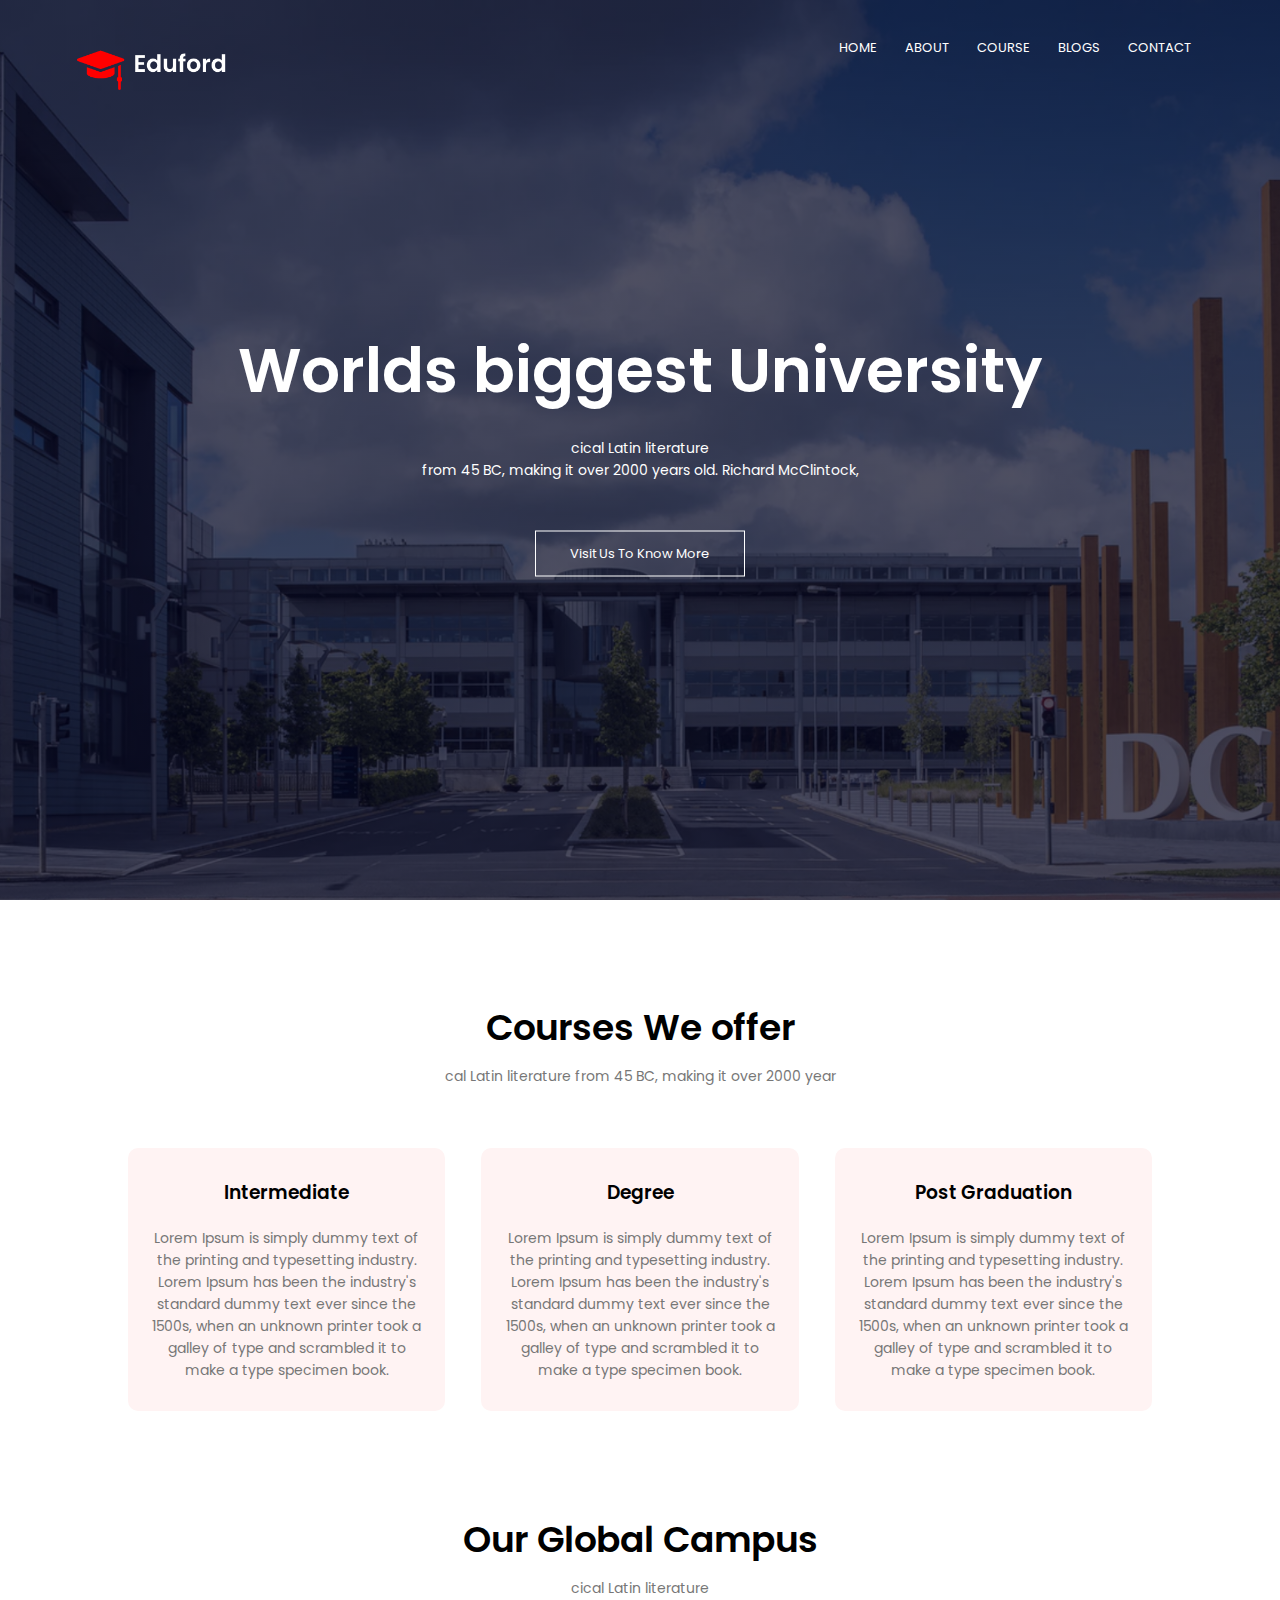
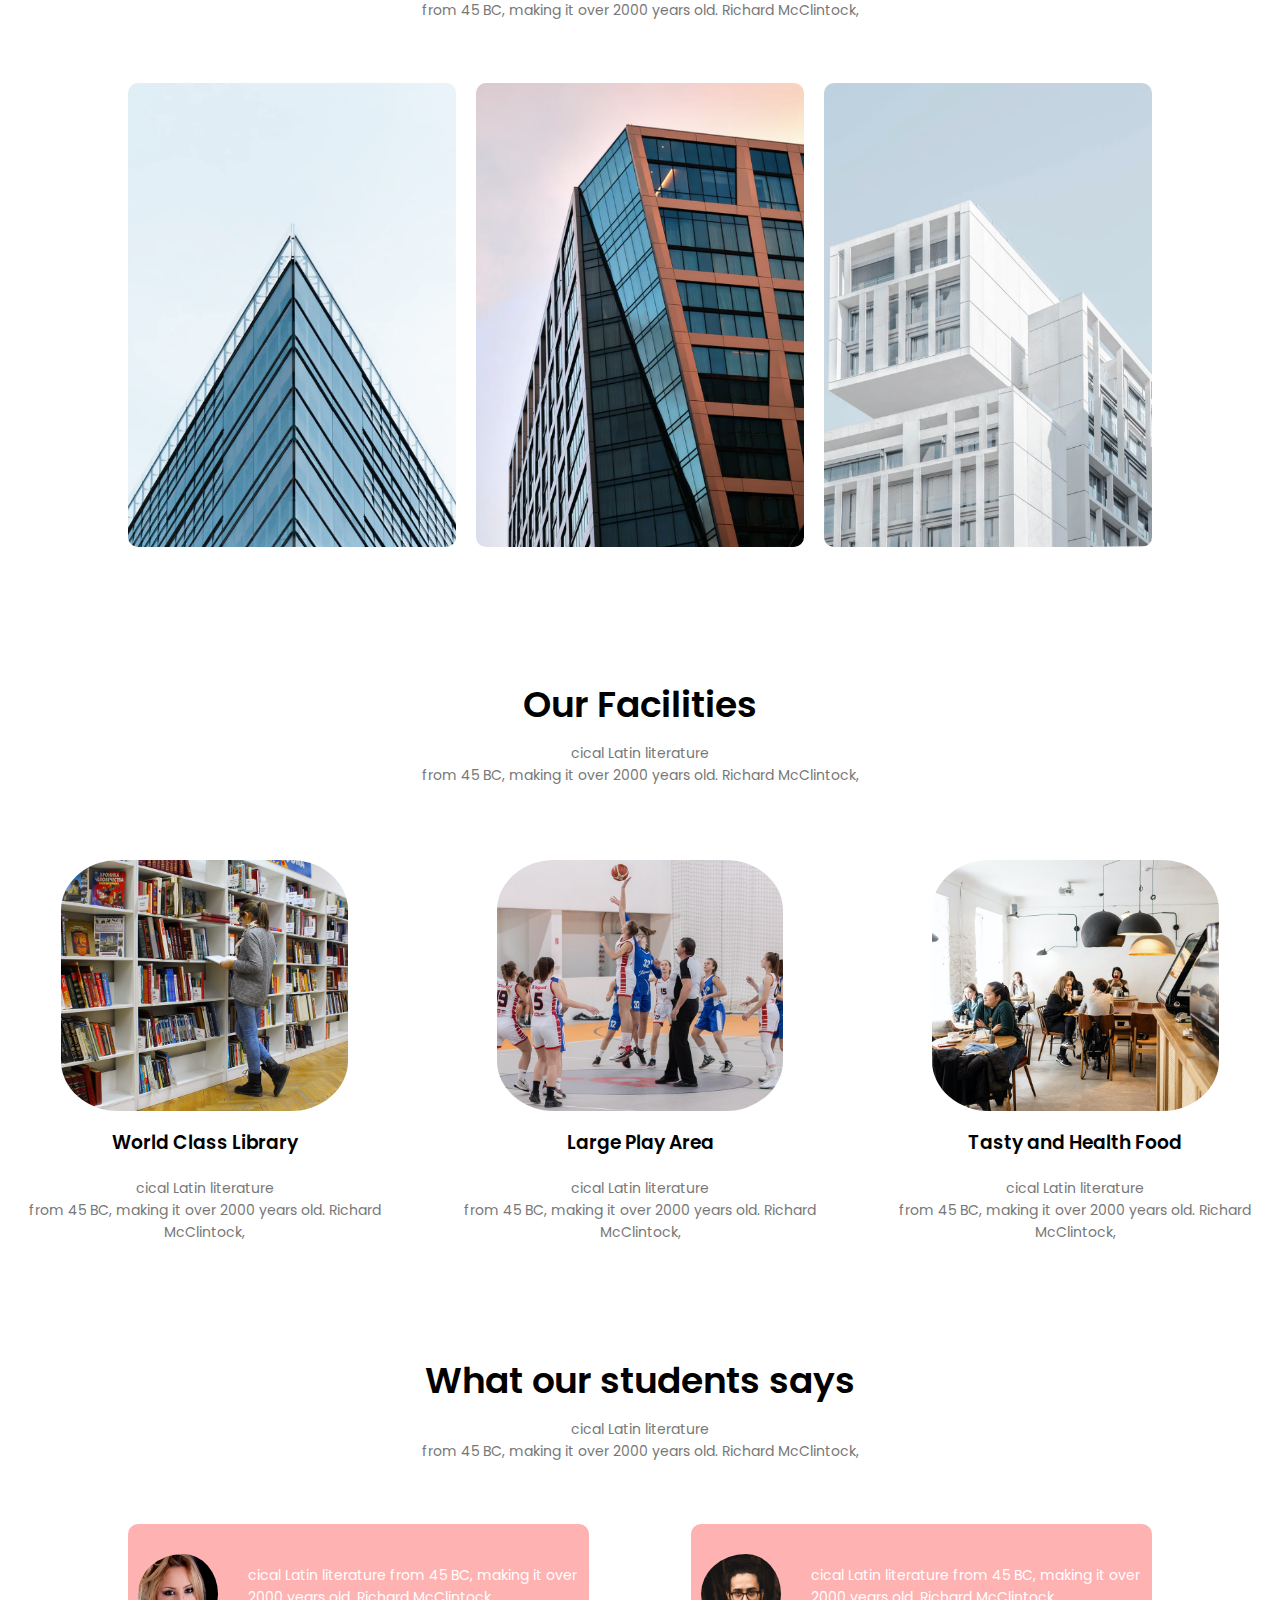
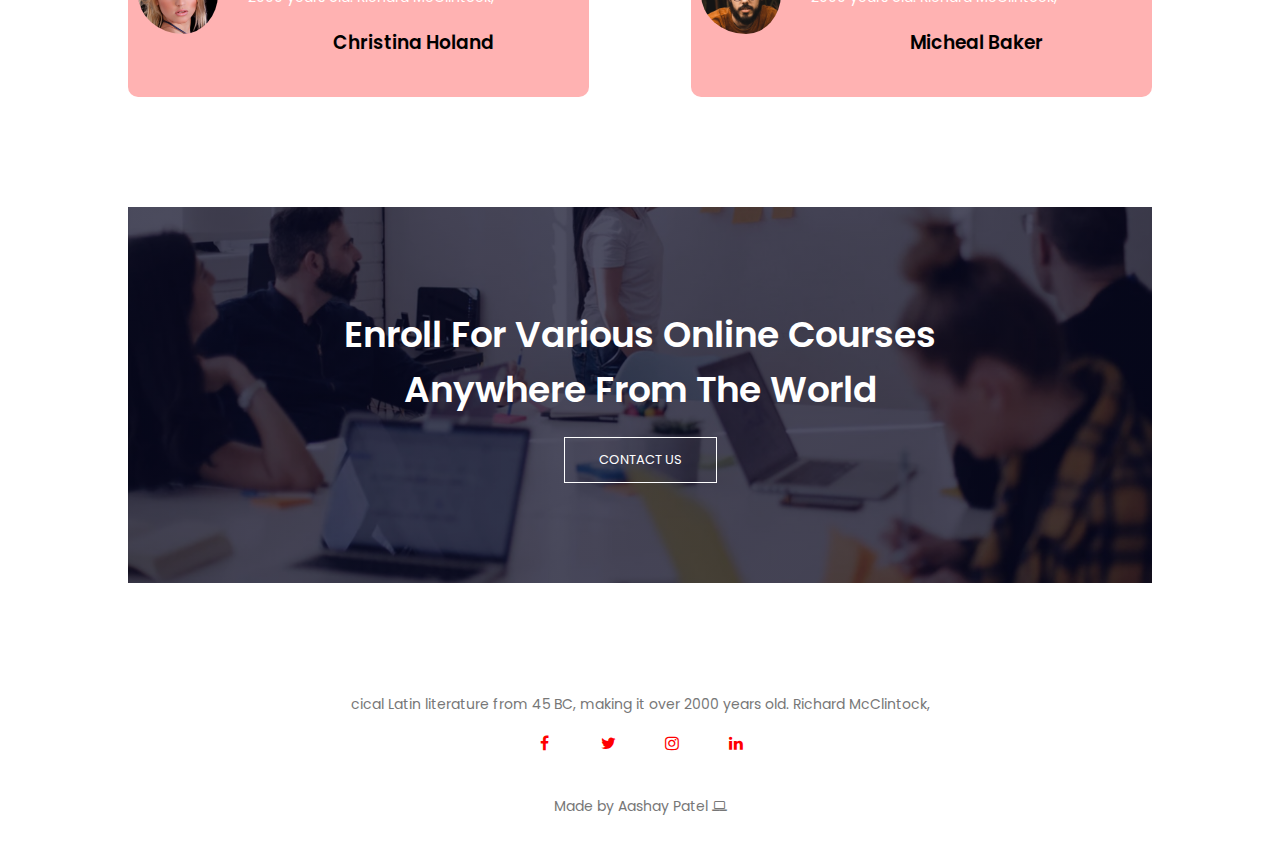
<file: index.html>
<!DOCTYPE html>
<html lang="en" dir="ltr">

<head>
  <meta charset="utf-8">
  <meta name="viewport" content="width=device-width, initial-scale=1">
  <title>University Web</title>
  <link rel="stylesheet" href="styles.css">
  <link rel="preconnect" href="https://fonts.gstatic.com">
  <link href="https://fonts.googleapis.com/css2?family=Open+Sans:wght@300&family=Poppins:ital,wght@0,200;0,400;0,600;0,700;1,300&display=swap" rel="stylesheet">
  <link href="https://maxcdn.bootstrapcdn.com/font-awesome/4.2.0/css/font-awesome.min.css" rel="stylesheet">
</head>

<body>
  <section class="header">
    <nav>
      <a href="index.html"><img src="images/logo.png" alt=""></a>
      <div class="nav-links" id="navLinks">
        <i class="fa fa-times" onclick="hidemenu()"></i>
        <ul>
          <li><a href="index.html">HOME</a></li>
          <li><a href="about.html">ABOUT</a></li>
          <li><a href="course.html">COURSE</a></li>
          <li><a href="blog.html">BLOGS</a></li>
          <li><a href="contact.html">CONTACT</a></li>
        </ul>
      </div>
      <i class="fa fa-bars" onclick="openMenu()"></i>
    </nav>
    <div class="text-box">
      <h1>Worlds biggest University</h1>
      <p>cical Latin literature <br>from 45 BC, making it over 2000 years old. Richard McClintock,</p>
      <a class="hero-btn" href="">Visit Us To Know More</a>
    </div>
  </section>
  <!---------------Course-------------------->
  <section class="course">
    <h1>Courses We offer</h1>
    <p>cal Latin literature from 45 BC, making it over 2000 year</p>
    <div class="row">
      <div class="course-col">
        <h3>Intermediate</h3>
        <p>Lorem Ipsum is simply dummy text of the printing and typesetting industry. Lorem Ipsum has been the industry's standard dummy text ever since the 1500s, when an unknown printer took a galley of type and scrambled it to make a type specimen
          book.</p>
      </div>
      <div class="course-col">
        <h3>Degree</h3>
        <p>Lorem Ipsum is simply dummy text of the printing and typesetting industry. Lorem Ipsum has been the industry's standard dummy text ever since the 1500s, when an unknown printer took a galley of type and scrambled it to make a type specimen
          book.</p>
      </div>
      <div class="course-col">
        <h3>Post Graduation</h3>
        <p>Lorem Ipsum is simply dummy text of the printing and typesetting industry. Lorem Ipsum has been the industry's standard dummy text ever since the 1500s, when an unknown printer took a galley of type and scrambled it to make a type specimen
          book.</p>
      </div>
    </div>
  </section>
  <!-- campus-->
  <section class="campus">
    <h1>Our Global Campus</h1>
    <p>cical Latin literature <br>from 45 BC, making it over 2000 years old. Richard McClintock,</p>
    <div class="row">
      <div class="campus-col">
        <img src="images/london.png" alt="">
        <div class="layer">
          <h3>LONDON</h3>
        </div>
      </div>
      <div class="campus-col">
        <img src="images/newyork.png" alt="">
        <div class="layer">
          <h3>NEW YORK</h3>
        </div>
      </div>
      <div class="campus-col">
        <img src="images/washington.png" alt="">
        <div class="layer">
          <h3>WASHINGTON</h3>
        </div>
      </div>
    </div>
  </section>

<!--------------Facilities---------------->
<section class="facilities">
  <h1>Our Facilities</h1>
  <p>cical Latin literature <br>from 45 BC, making it over 2000 years old. Richard McClintock,</p>
  <div class="row">
    <div class="facilities-col">
      <img src="images/library.png" alt="">
      <h3>World Class Library</h3>
      <p>cical Latin literature <br>from 45 BC, making it over 2000 years old. Richard McClintock,</p>
    </div>
    <div class="facilities-col">
      <img src="images/basketball.png" alt="">
      <h3>Large Play Area</h3>
      <p>cical Latin literature <br>from 45 BC, making it over 2000 years old. Richard McClintock,</p>
    </div>
    <div class="facilities-col">
      <img src="images/cafeteria.png" alt="">
      <h3>Tasty and Health Food</h3>
      <p>cical Latin literature <br>from 45 BC, making it over 2000 years old. Richard McClintock,</p>
    </div>
  </div>
</section>
<!-----------Testimonial------------------>
<section class="testimonial">
  <h1>What our students says</h1>
  <p>cical Latin literature <br>from 45 BC, making it over 2000 years old. Richard McClintock,</p>
  <div class="row">
    <div class="test-col">
      <img src="images/user1.jpg" alt="">
      <div class="test-text">
      <p>cical Latin literature from 45 BC, making it over 2000 years old. Richard McClintock,</p>
      </div>
      <h3>Christina Holand</h3>
    </div>
    <div class="test-col">
      <img src="images/user2.jpg" alt="">
      <div class="test-text">
      <p>cical Latin literature from 45 BC, making it over 2000 years old. Richard McClintock,</p>
      </div>
      <h3>Micheal Baker</h3>
    </div>
  </div>
</section>
<!-----------call to action--------------->
<section class="cta">
  <h1>Enroll For Various  Online Courses <br>Anywhere From The World</h1>
  <a class="hero-btn"href="#">CONTACT US</a>
</section>
<!----------footer----------------------->
<section class="footer">

  <p>cical Latin literature from 45 BC, making it over 2000 years old. Richard McClintock,</p>
  <div class="icons">
    <i class="fa fa-facebook"></i>
    <i class="fa fa-twitter"></i>
    <i class="fa fa-instagram"></i>
    <i class="fa fa-linkedin"></i>
  </div>
  <p>Made by Aashay Patel <i class="fa fa-laptop" ></i></p>
</section>
<!-----------javascript------------------->
  <script>
    var navLinks = document.getElementById("navLinks")

    function openMenu() {
      navLinks.style.right = "0";
    }

    function hidemenu() {
      navLinks.style.right = "-200px";
    }
  </script>
</body>

</html>
</file>
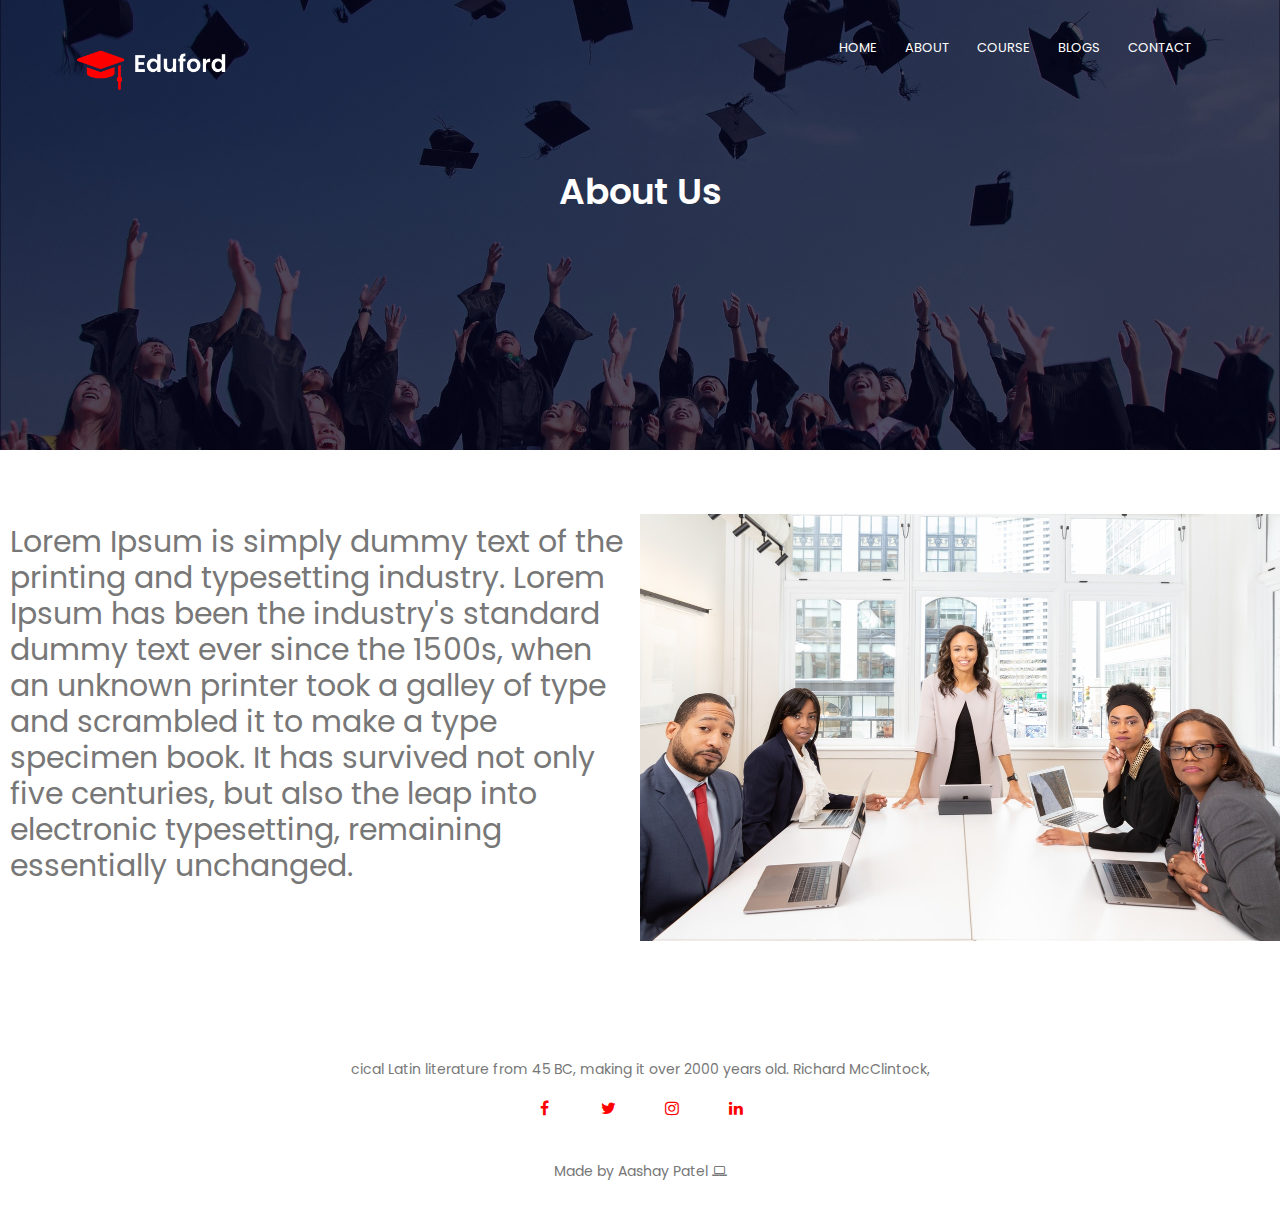
<file: about.html>
<!DOCTYPE html>
<html lang="en" dir="ltr">

<head>
  <meta charset="utf-8">
  <meta name="viewport" content="width=device-width, initial-scale=1">
  <title>University Web</title>
  <link rel="stylesheet" href="styles.css">
  <link rel="preconnect" href="https://fonts.gstatic.com">
  <link href="https://fonts.googleapis.com/css2?family=Open+Sans:wght@300&family=Poppins:ital,wght@0,200;0,400;0,600;0,700;1,300&display=swap" rel="stylesheet">
  <link href="https://maxcdn.bootstrapcdn.com/font-awesome/4.2.0/css/font-awesome.min.css" rel="stylesheet">
</head>

<body>
  <section class="sub-header">
    <nav>
      <a href="index.html"><img src="images/logo.png" alt=""></a>
      <div class="nav-links" id="navLinks">
        <i class="fa fa-times" onclick="hidemenu()"></i>
        <ul>
          <li><a href="index.html">HOME</a></li>
          <li><a href="about.html">ABOUT</a></li>
          <li><a href="course.html">COURSE</a></li>
          <li><a href="blog.html">BLOGS</a></li>
          <li><a href="contact.html">CONTACT</a></li>
        </ul>
      </div>
      <i class="fa fa-bars" onclick="openMenu()"></i>
    </nav>
    <h1>About Us</h1>
  </section>
  <section class="about-us">
    <div class="row">
    <div class="about-col">
      <p>Lorem Ipsum is simply dummy text of the printing and typesetting industry. Lorem Ipsum has been the industry's standard dummy text ever since the 1500s, when an unknown printer took a galley of type and scrambled it to make a type specimen book. It has survived not only five centuries, but also the leap into electronic typesetting, remaining essentially unchanged. </p>
    </div>
    <div class="about-col">
      <img src="images/about.jpg" alt="">
    </div>
    </div>
  </section>

<!----------footer----------------------->
<section class="footer">

  <p>cical Latin literature from 45 BC, making it over 2000 years old. Richard McClintock,</p>
  <div class="icons">
    <i class="fa fa-facebook"></i>
    <i class="fa fa-twitter"></i>
    <i class="fa fa-instagram"></i>
    <i class="fa fa-linkedin"></i>
  </div>
  <p>Made by Aashay Patel <i class="fa fa-laptop" ></i></p>
</section>
<!-----------javascript------------------->
  <script>
    var navLinks = document.getElementById("navLinks")

    function openMenu() {
      navLinks.style.right = "0";
    }

    function hidemenu() {
      navLinks.style.right = "-200px";
    }
  </script>
</body>

</html>
</file>
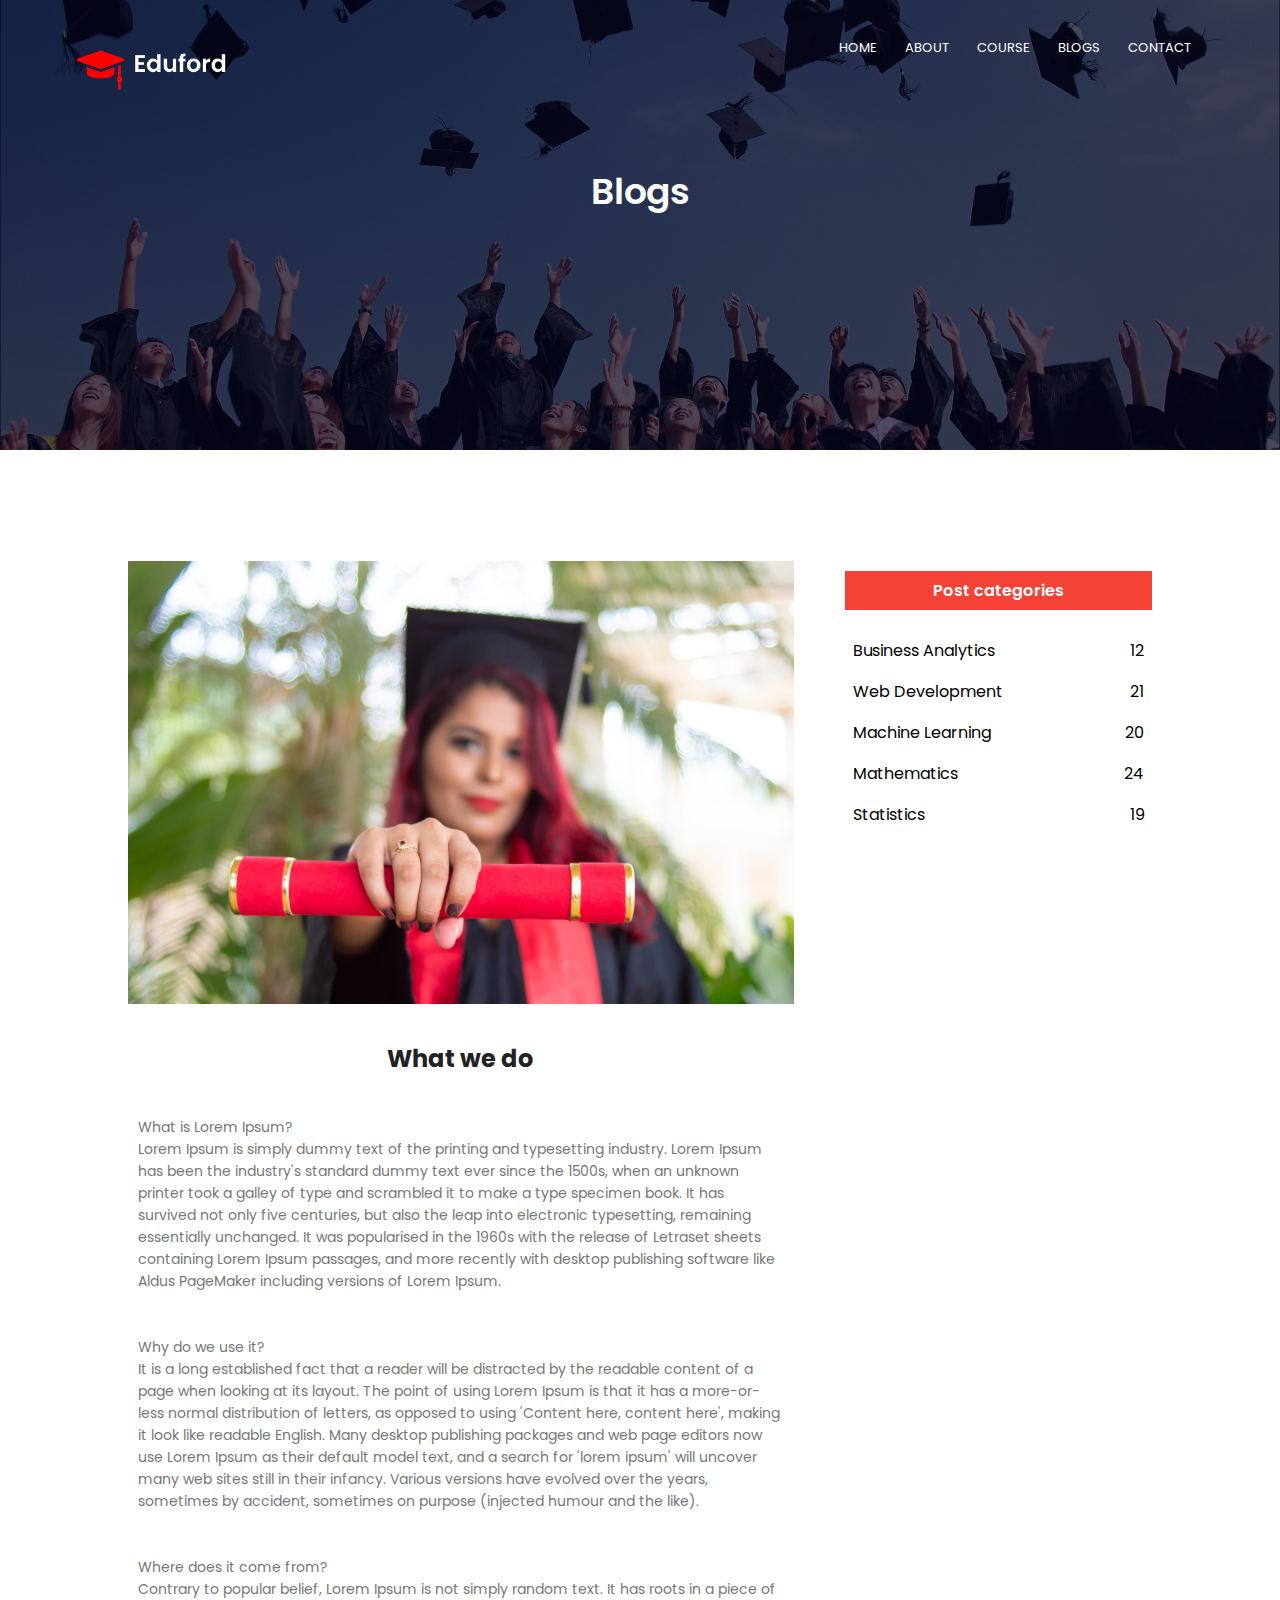
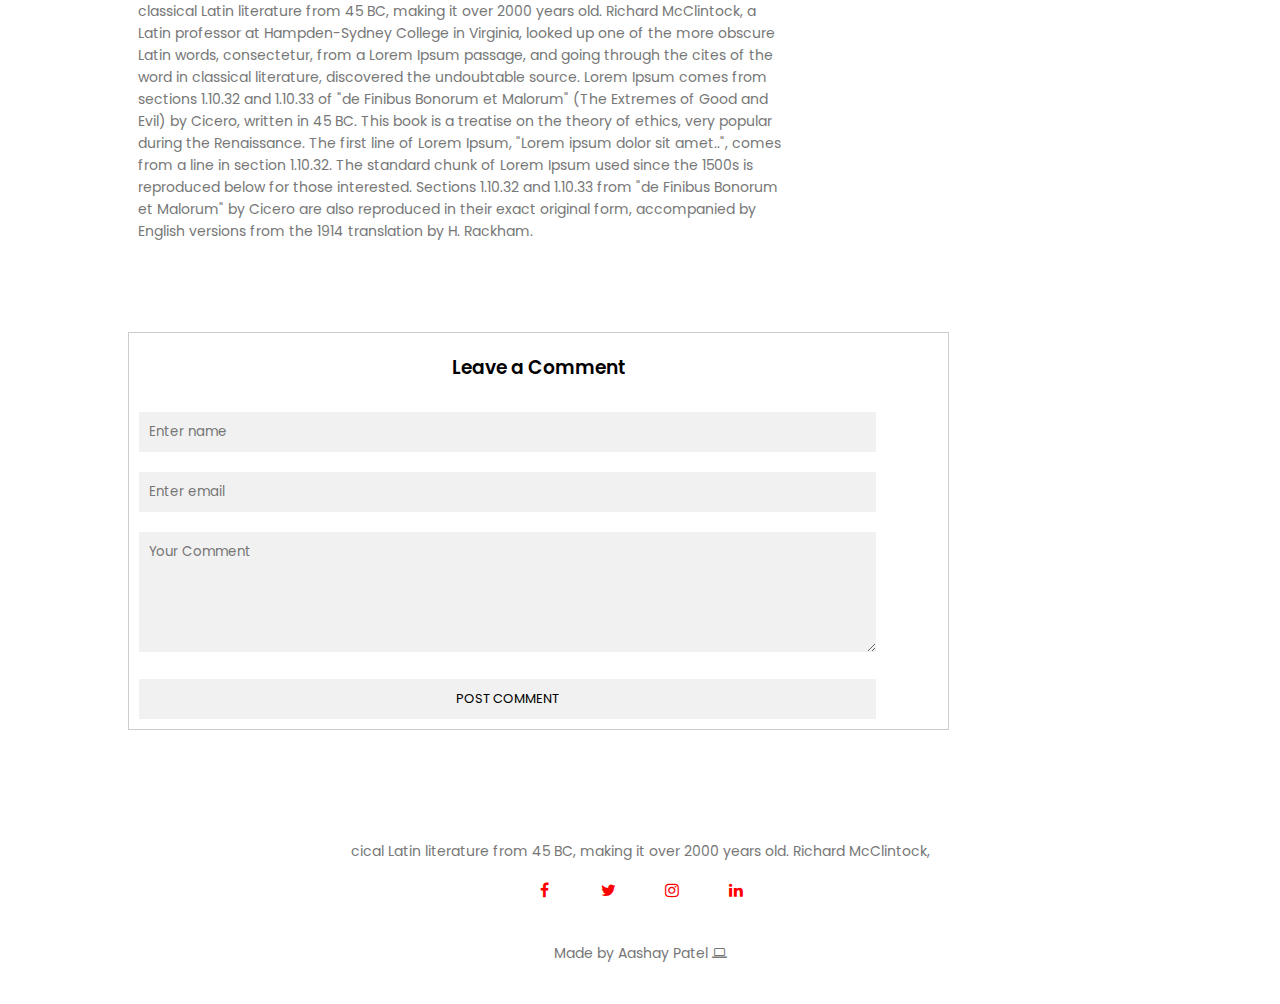
<file: blog.html>
<!DOCTYPE html>
<html lang="en" dir="ltr">

<head>
  <meta charset="utf-8">
  <meta name="viewport" content="width=device-width, initial-scale=1">
  <title>University Web</title>
  <link rel="stylesheet" href="styles.css">
  <link rel="preconnect" href="https://fonts.gstatic.com">
  <link href="https://fonts.googleapis.com/css2?family=Open+Sans:wght@300&family=Poppins:ital,wght@0,200;0,400;0,600;0,700;1,300&display=swap" rel="stylesheet">
  <link href="https://maxcdn.bootstrapcdn.com/font-awesome/4.2.0/css/font-awesome.min.css" rel="stylesheet">
</head>

<body>
  <section class="sub-header">
    <nav>
      <a href="index.html"><img src="images/logo.png" alt=""></a>
      <div class="nav-links" id="navLinks">
        <i class="fa fa-times" onclick="hidemenu()"></i>
        <ul>
          <li><a href="index.html">HOME</a></li>
          <li><a href="about.html">ABOUT</a></li>
          <li><a href="course.html">COURSE</a></li>
          <li><a href="blog.html">BLOGS</a></li>
          <li><a href="contact.html">CONTACT</a></li>
        </ul>
      </div>
      <i class="fa fa-bars" onclick="openMenu()"></i>
    </nav>
    <h1>Blogs</h1>
  </section>
  <!---------------blog content page--------------------->
  <section class="blog-content">
    <div class="row">
      <div class="blog-left">
        <img src="images/certificate.jpg" alt="">
        <h2>What we do</h2>
        <p>What is Lorem Ipsum?<br>
Lorem Ipsum is simply dummy text of the printing and typesetting industry. Lorem Ipsum has been the industry's standard dummy text ever since the 1500s, when an unknown printer took a galley of type and scrambled it to make a type specimen book. It has survived not only five centuries, but also the leap into electronic typesetting, remaining essentially unchanged. It was popularised in the 1960s with the release of Letraset sheets containing Lorem Ipsum passages, and more recently with desktop publishing software like Aldus PageMaker including versions of Lorem Ipsum.
<br>
<br>
<br>
Why do we use it?<br>
It is a long established fact that a reader will be distracted by the readable content of a page when looking at its layout. The point of using Lorem Ipsum is that it has a more-or-less normal distribution of letters, as opposed to using 'Content here, content here', making it look like readable English. Many desktop publishing packages and web page editors now use Lorem Ipsum as their default model text, and a search for 'lorem ipsum' will uncover many web sites still in their infancy. Various versions have evolved over the years, sometimes by accident, sometimes on purpose (injected humour and the like).

<br>
<br>
<br>
Where does it come from?<br>
Contrary to popular belief, Lorem Ipsum is not simply random text. It has roots in a piece of classical Latin literature from 45 BC, making it over 2000 years old. Richard McClintock, a Latin professor at Hampden-Sydney College in Virginia, looked up one of the more obscure Latin words, consectetur, from a Lorem Ipsum passage, and going through the cites of the word in classical literature, discovered the undoubtable source. Lorem Ipsum comes from sections 1.10.32 and 1.10.33 of "de Finibus Bonorum et Malorum" (The Extremes of Good and Evil) by Cicero, written in 45 BC. This book is a treatise on the theory of ethics, very popular during the Renaissance. The first line of Lorem Ipsum, "Lorem ipsum dolor sit amet..", comes from a line in section 1.10.32.

The standard chunk of Lorem Ipsum used since the 1500s is reproduced below for those interested. Sections 1.10.32 and 1.10.33 from "de Finibus Bonorum et Malorum" by Cicero are also reproduced in their exact original form, accompanied by English versions from the 1914 translation by H. Rackham.</p>
      </div>
      <div class="blog-right">
        <h3>Post categories</h3>
        <div >
          <span>Business Analytics</span>
          <span>12</span>
        </div>
        <div >
          <span>Web Development</span>
          <span>21</span>
        </div>
        <div >
          <span>Machine Learning</span>
          <span>20</span>
        </div>
        <div >
          <span>Mathematics</span>
          <span>24</span>
        </div>
        <div >
          <span>Statistics</span>
          <span>19</span>
        </div>
      </div>
    </div>
  </section>
  <section class="comments">

    <form class="coment-form">
      <h3>Leave a Comment</h3>
      <input type="text" placeholder="Enter name" >
      <input type="email" placeholder="Enter email">
      <textarea rows="5" placeholder="Your Comment"></textarea>
      <button type="submit" class="hero-btn red-btn">POST COMMENT</button>
    </form>
  </section>
<!----------footer----------------------->
<section class="footer">

  <p>cical Latin literature from 45 BC, making it over 2000 years old. Richard McClintock,</p>
  <div class="icons">
    <i class="fa fa-facebook"></i>
    <i class="fa fa-twitter"></i>
    <i class="fa fa-instagram"></i>
    <i class="fa fa-linkedin"></i>
  </div>
  <p>Made by Aashay Patel <i class="fa fa-laptop" ></i></p>
</section>
<!-----------javascript------------------->
  <script>
    var navLinks = document.getElementById("navLinks")

    function openMenu() {
      navLinks.style.right = "0";
    }

    function hidemenu() {
      navLinks.style.right = "-200px";
    }
  </script>
</body>

</html>
</file>
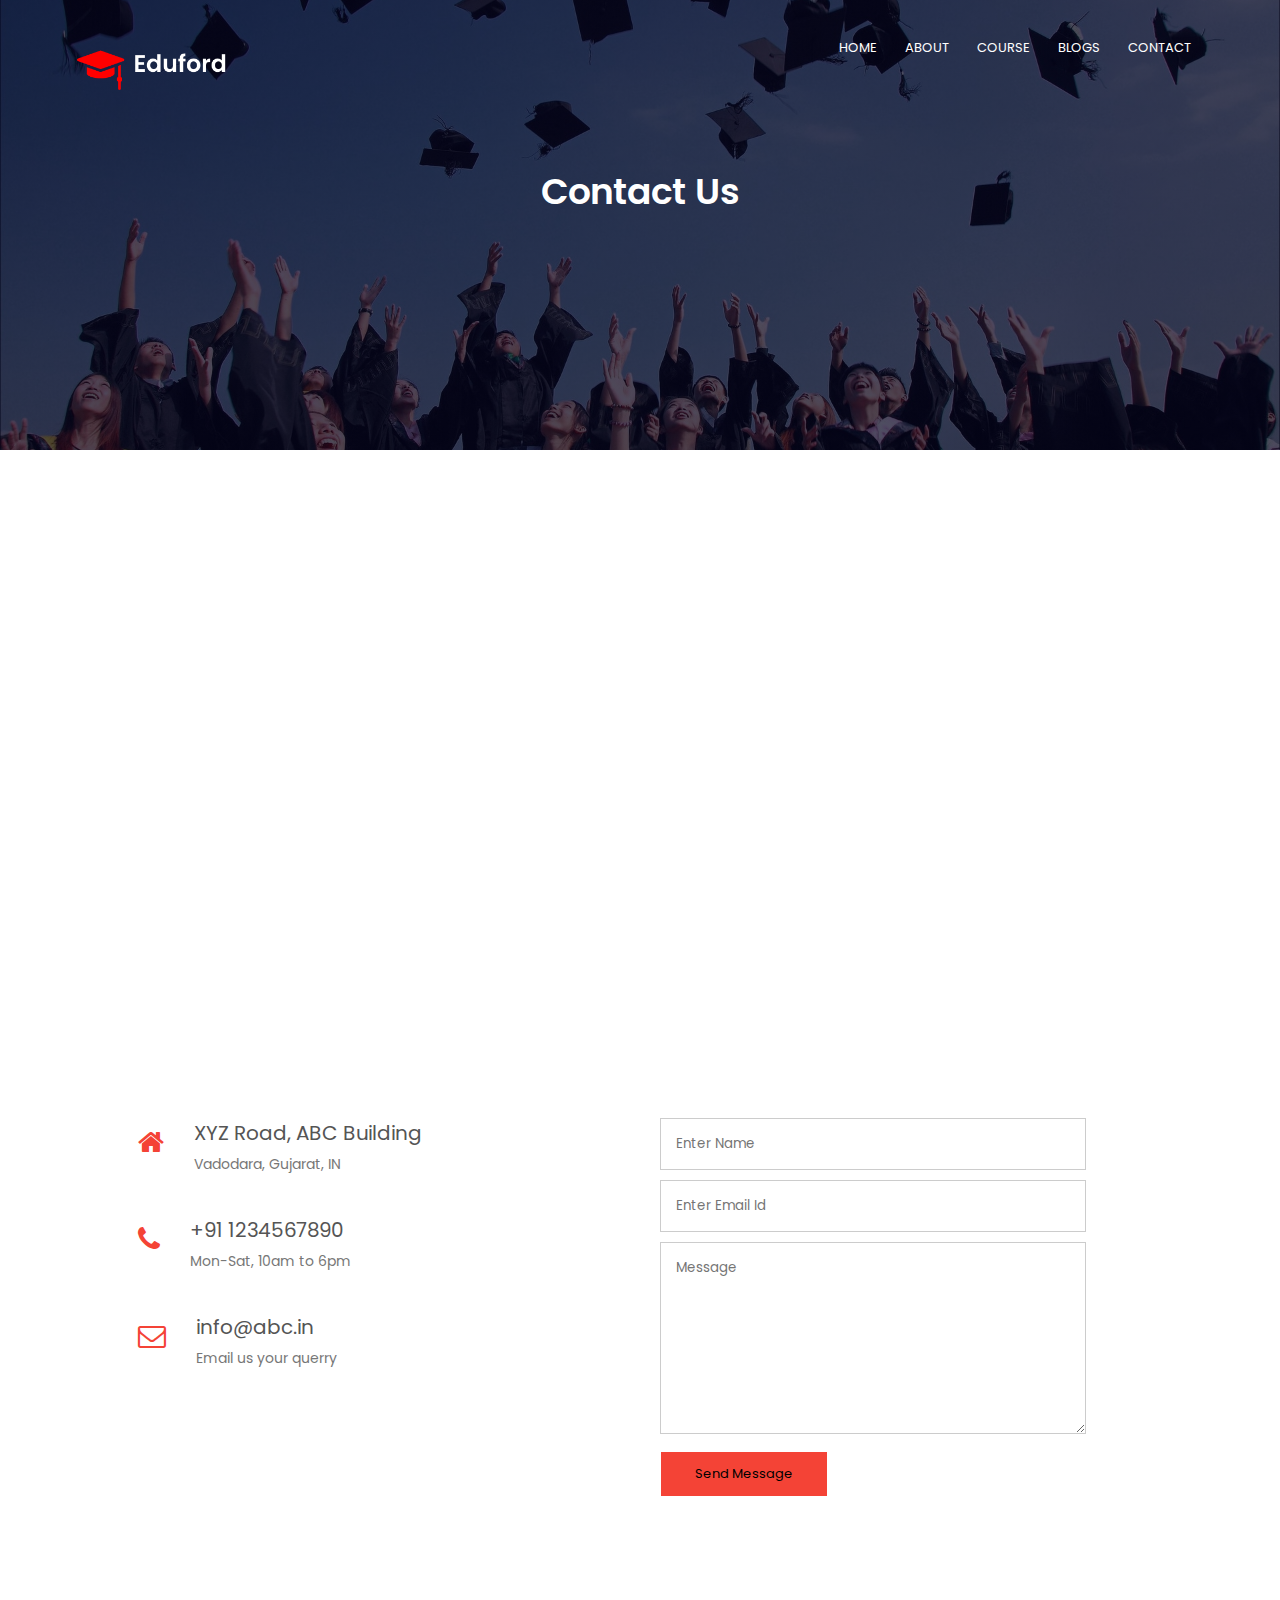
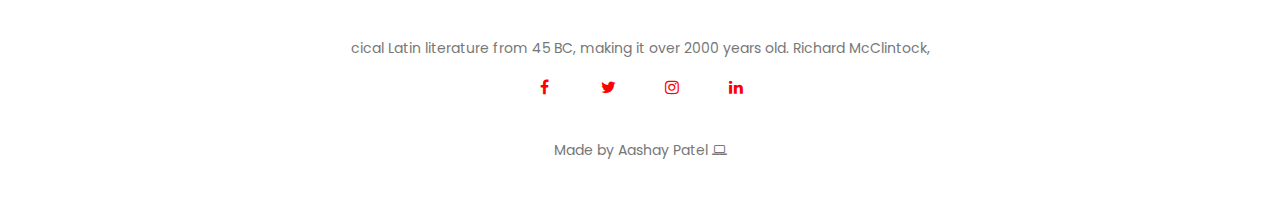
<file: contact.html>
<!DOCTYPE html>
<html lang="en" dir="ltr">

<head>
  <meta charset="utf-8">
  <meta name="viewport" content="width=device-width, initial-scale=1">
  <title>University Web</title>
  <link rel="stylesheet" href="styles.css">
  <link rel="preconnect" href="https://fonts.gstatic.com">
  <link href="https://fonts.googleapis.com/css2?family=Open+Sans:wght@300&family=Poppins:ital,wght@0,200;0,400;0,600;0,700;1,300&display=swap" rel="stylesheet">
  <link href="https://maxcdn.bootstrapcdn.com/font-awesome/4.2.0/css/font-awesome.min.css" rel="stylesheet">
</head>

<body>
  <section class="sub-header">
    <nav>
      <a href="index.html"><img src="images/logo.png" alt=""></a>
      <div class="nav-links" id="navLinks">
        <i class="fa fa-times" onclick="hidemenu()"></i>
        <ul>
          <li><a href="index.html">HOME</a></li>
          <li><a href="about.html">ABOUT</a></li>
          <li><a href="course.html">COURSE</a></li>
          <li><a href="blog.html">BLOGS</a></li>
          <li><a href="contact.html">CONTACT</a></li>
        </ul>
      </div>
      <i class="fa fa-bars" onclick="openMenu()"></i>
    </nav>
    <h1>Contact Us</h1>
  </section>
<!--Contact us-->
<section class="location">
  <iframe src="https://www.google.com/maps/embed?pb=!1m18!1m12!1m3!1d7070.056290718803!2d73.1245515822273!3d22.29550234862879!2m3!1f0!2f0!3f0!3m2!1i1024!2i768!4f13.1!3m3!1m2!1s0x0%3A0x6602b3f573de75fd!2sNavrachana%20International%20School%20Vadodara%20(NISV)%20-%20IB!5e0!3m2!1sen!2sin!4v1623216418970!5m2!1sen!2sin" width="600" height="450" style="border:0;" allowfullscreen="" loading="lazy"></iframe>
</section>
<section class="contact-us">
  <div class="row">
    <div class="cont-col">
      <div class="">
        <i class="fa fa-home"></i>
        <span>
          <h5>XYZ Road, ABC Building</h5>
          <p>Vadodara, Gujarat, IN</p>
        </span>
      </div>
      <div class="">
        <i class="fa fa-phone"></i>
        <span>
          <h5>+91 1234567890</h5>
          <p>Mon-Sat, 10am to 6pm</p>
        </span>
      </div>
      <div class="">
        <i class="fa fa-envelope-o"></i>
        <span>
          <h5>info@abc.in</h5>
          <p>Email us your querry</p>
        </span>
      </div>
    </div>
    <div class="cont-col">
      <form  action="form-handler.php"  method="post">
        <input type="text" name="name" placeholder="Enter Name" required>
        <input type="email" name="email" placeholder="Enter Email Id" required>
        <textarea rows="8" name="message" placeholder="Message"></textarea>
        <button type="submit" class="hero-btn red-btn"name="button">Send Message</button>
      </form>
    </div>
  </div>
</section>
<!----------footer----------------------->
<section class="footer">

  <p>cical Latin literature from 45 BC, making it over 2000 years old. Richard McClintock,</p>
  <div class="icons">
    <i class="fa fa-facebook"></i>
    <i class="fa fa-twitter"></i>
    <i class="fa fa-instagram"></i>
    <i class="fa fa-linkedin"></i>
  </div>
  <p>Made by Aashay Patel <i class="fa fa-laptop" ></i></p>
</section>
<!-----------javascript------------------->
  <script>
    var navLinks = document.getElementById("navLinks")

    function openMenu() {
      navLinks.style.right = "0";
    }

    function hidemenu() {
      navLinks.style.right = "-200px";
    }
  </script>
</body>

</html>
</file>
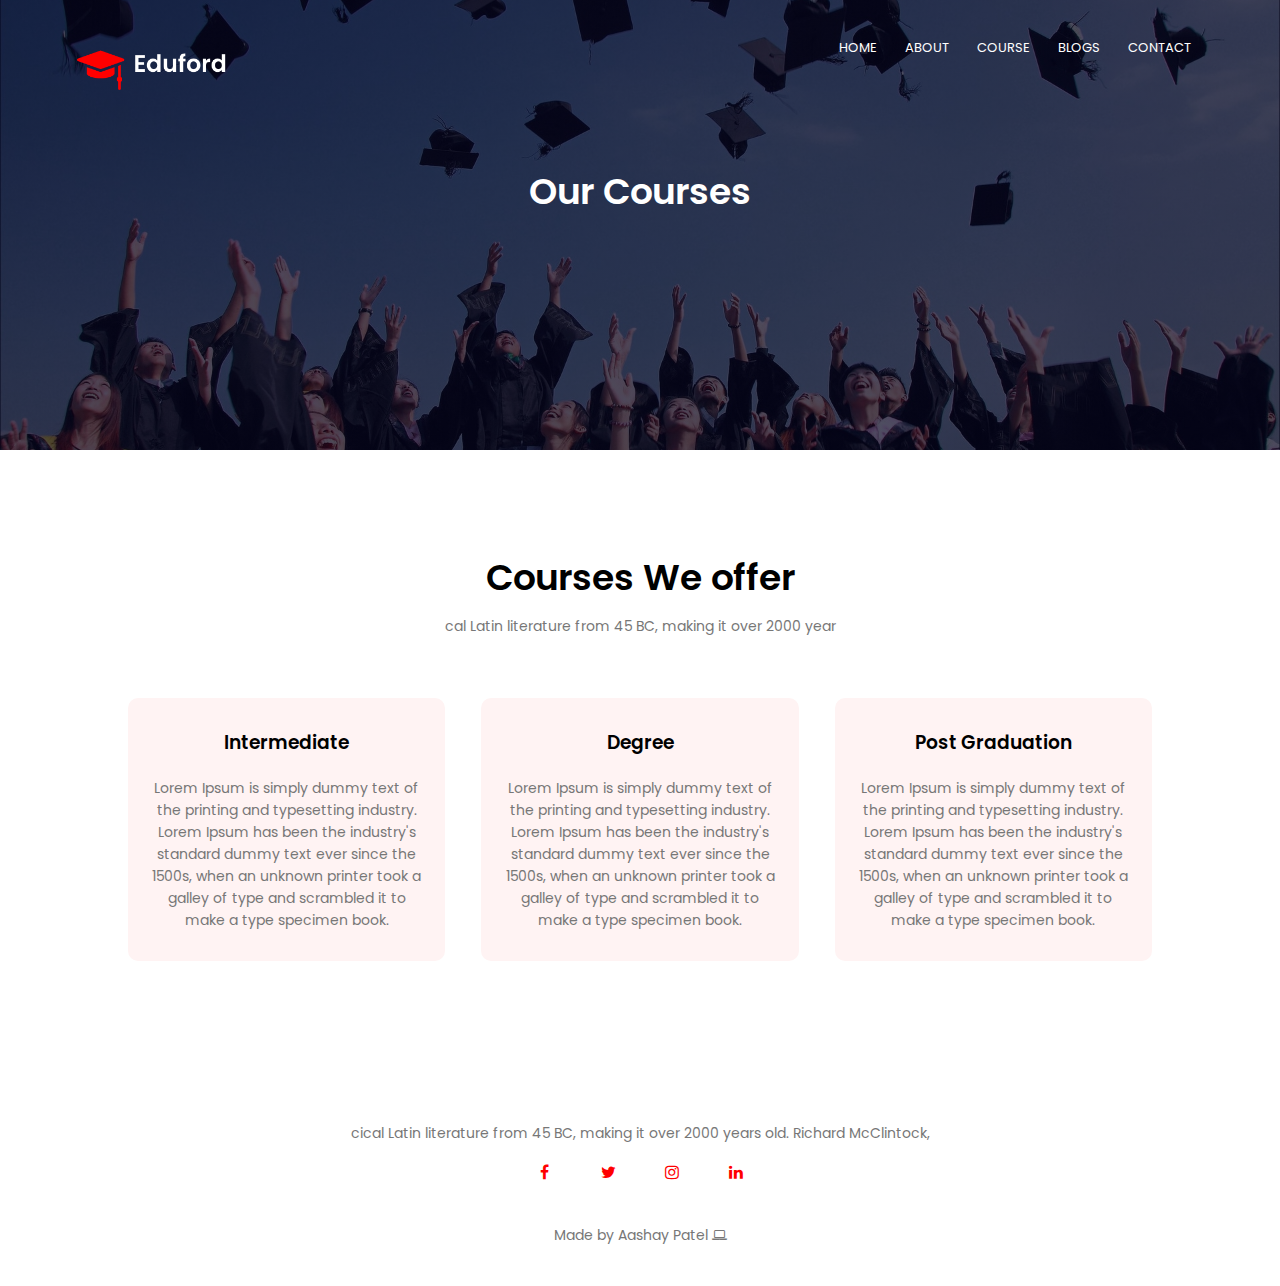
<file: course.html>
<!DOCTYPE html>
<html lang="en" dir="ltr">

<head>
  <meta charset="utf-8">
  <meta name="viewport" content="width=device-width, initial-scale=1">
  <title>University Web</title>
  <link rel="stylesheet" href="styles.css">
  <link rel="preconnect" href="https://fonts.gstatic.com">
  <link href="https://fonts.googleapis.com/css2?family=Open+Sans:wght@300&family=Poppins:ital,wght@0,200;0,400;0,600;0,700;1,300&display=swap" rel="stylesheet">
  <link href="https://maxcdn.bootstrapcdn.com/font-awesome/4.2.0/css/font-awesome.min.css" rel="stylesheet">
</head>

<body>
  <section class="sub-header">
    <nav>
      <a href="index.html"><img src="images/logo.png" alt=""></a>
      <div class="nav-links" id="navLinks">
        <i class="fa fa-times" onclick="hidemenu()"></i>
        <ul>
          <li><a href="index.html">HOME</a></li>
          <li><a href="about.html">ABOUT</a></li>
          <li><a href="course.html">COURSE</a></li>
          <li><a href="blog.html">BLOGS</a></li>
          <li><a href="contact.html">CONTACT</a></li>
        </ul>
      </div>
      <i class="fa fa-bars" onclick="openMenu()"></i>
    </nav>
    <h1>Our Courses</h1>
  </section>
  <section class="course">
    <h1>Courses We offer</h1>
    <p>cal Latin literature from 45 BC, making it over 2000 year</p>
    <div class="row">
      <div class="course-col">
        <h3>Intermediate</h3>
        <p>Lorem Ipsum is simply dummy text of the printing and typesetting industry. Lorem Ipsum has been the industry's standard dummy text ever since the 1500s, when an unknown printer took a galley of type and scrambled it to make a type specimen
          book.</p>
      </div>
      <div class="course-col">
        <h3>Degree</h3>
        <p>Lorem Ipsum is simply dummy text of the printing and typesetting industry. Lorem Ipsum has been the industry's standard dummy text ever since the 1500s, when an unknown printer took a galley of type and scrambled it to make a type specimen
          book.</p>
      </div>
      <div class="course-col">
        <h3>Post Graduation</h3>
        <p>Lorem Ipsum is simply dummy text of the printing and typesetting industry. Lorem Ipsum has been the industry's standard dummy text ever since the 1500s, when an unknown printer took a galley of type and scrambled it to make a type specimen
          book.</p>
      </div>
    </div>
  </section>

<!----------footer----------------------->
<section class="footer">

  <p>cical Latin literature from 45 BC, making it over 2000 years old. Richard McClintock,</p>
  <div class="icons">
    <i class="fa fa-facebook"></i>
    <i class="fa fa-twitter"></i>
    <i class="fa fa-instagram"></i>
    <i class="fa fa-linkedin"></i>
  </div>
  <p>Made by Aashay Patel <i class="fa fa-laptop" ></i></p>
</section>
<!-----------javascript------------------->
  <script>
    var navLinks = document.getElementById("navLinks")

    function openMenu() {
      navLinks.style.right = "0";
    }

    function hidemenu() {
      navLinks.style.right = "-200px";
    }
  </script>
</body>

</html>
</file>
<file: styles.css>
*{
  padding: 0;
  margin: 0;
  font-family: 'Poppins', sans-serif;
}
.header{
  min-height: 100vh;
  width: 100%;
  background-image: linear-gradient(rgba(4, 4, 30, 0.7),rgba(4, 4, 30, 0.7)),url(images/banner.png);
  background-size: cover;
  background-position: center;
  position: relative;
}
nav{
  display: flex;
  padding: 2% 6%;
  justify-content: space-between;
  align-items: center;
}
nav img{
  width: 150px;
  position: absolute;
}
.nav-links{
  flex: 1;
  text-align: right;
}
.nav-links ul li{
  list-style:none;
  display: inline-block;
  padding: 8px 12px;
  position: relative;

}
.nav-links ul li a{
  color: #ffff;
  text-decoration: none;
  font-size: 13px;
}
.nav-links ul li::after{
  content: "";
  width: 0%;
  height: 2px;
  background: #f44336;
  display: block;
  margin: auto;
  transition: 0.5s;
}
.nav-links ul li:hover::after{
  width: 100%;
}
.text-box{
  width: 90%;
  color: #ffff;
  position: absolute;
  top: 50%;
  left: 50%;
  transform: translate(-50%,-50%);
  text-align: center;
}
.text-box h1{
  font-size: 62px;
}
.text-box p{
  margin: 10px 0px 40px;
  font-size: 14px;
  color: white;
}
.hero-btn{
  display: inline-block;
  text-decoration: none;
  color: white;
  border: 1px solid #ffff;
  padding: 12px 34px;
  font-size: 13px;
  background: transparent;
  position: relative;
  cursor: pointer;
}
.hero-btn:hover{
  border: 1px solid #f44336;
  background: #f44336;
  transition: 1s;
}
nav .fa{
  display: none;
}

@media(max-width:700px) {
  .text-box h1{
    font-size: 20px;
  }
  .nav-links ul li{
    display: block;
  }
  nav .fa{
    display: block;

    color: #ffff;
    margin: 10px;
    font-size: 22px;
    cursor: pointer;
  }
  .nav-links{
    position: fixed;
    background: #f44336;
    height: 100vh;
    width: 200px;
    text-align: left;
    top: 0;
    right: -200px;
    z-index: 2;
    transition: 1s;
  }
  .nav-links ul{
    padding: 30px;
  }
}
/* Course section*/
.course{
  width: 80%;
  margin: auto;
  padding-top: 100px;
  text-align: center;
}
h1{
  font-size: 36px;
  font-weight: 600;
}
p{
  color: #777;
  font-size: 14px;
  font-weight: 300px;
  line-height: 22px;
  padding: 10px;
}
.row{
  margin-top: 5%;
  display: flex;
  justify-content: space-between;
}
.course-col{
  flex-basis: 31%;
  background: #fff3f3;
  border-radius: 10px;
  margin-bottom: 5%;
  padding: 20px 12px;
  box-sizing: border-box;
  transition: 0.5s;
}
h3{
  text-align: center;
  font-weight: 600;
  margin: 10px 0;
}
.course-col:hover{
  box-shadow: 0 0 20px 0px rgba(0,0,0,0.2)
}
@media(max-width:700px) {
  .row{
    flex-direction: column;
  }
}
/* ------------campus--------------*/
.campus{
  width: 80%;
  margin: auto;
  text-align: center;
  padding-top: 50px;
}
.campus-col{
  flex-basis: 32%;
  border-radius: 10px;
  margin-bottom: 30px;
  position: relative;
  overflow: hidden;
}
.campus-col img{
  width: 100%;
  display: block;
}
.layer{
  background-color: transparent;
  height: 100%;
  width: 100%;
  position: absolute;
  top: 0;
  left: 0;
  transition: 0.5s;
}
.layer:hover{
  background-color: rgba(226,0,0,0.7);
}
.layer h3{
  width: 100%;
  font-weight: 500;
  color: #fff;
  font-size: 26px;
  bottom: 0;
  left: 50%;
  transform: translate(-50%);
  position: absolute;
  opacity: 0;
  transition: 1s;
}
.layer:hover  h3{
  opacity: 1;
}
/* Facilities*/
.facilities{
  width: 100%;
  margin: auto;
  text-align: center;
  padding-top: 100px;
}
.facilities-col{
  flex-basis: 32%;
  border-radius: 10%;
  position: relative;
  display: block;
}
.facilities-col img{
  width: 70%;
  align-items: center;
  border-radius: 20%;
}
.testimonial{
  margin: auto;
  text-align: center;
  padding-top:  100px;
  width: 80%;
  margin-bottom: auto;
}
.test-col{
  flex-basis: 45%;
  flex-direction: row;
  background-color:rgba(300,0,0,0.3);
  width: 100%;
  padding: 30px 0px 30px;
  margin-bottom: 10px;
  text-align: left;
  border-radius: 10px;
}
.test-col p{
  color: white;
}
.test-text{
  display: flex;
}
.test-col img{
  width:80px;
  height: 80px;
  position: relative;
  left: 10px;
  border-radius: 60%;
  float: left;
  padding-right: 10px;
  margin-right: 20px;
}
.cta{
  margin: 100px auto;
  background-image: linear-gradient(rgba(4, 4, 30, 0.7),rgba(4, 4, 30, 0.7)),url(images/banner2.jpg);
  text-align: center;
  background-size: cover;
  padding: 100px 0px;
  background-position: center;
  width: 80%;
}
.cta h1{
  color: white;
  padding-bottom: 20px;
}
@media(max-width:700px){
  .cta h1{
    color: white;
    padding-bottom: 20px;
    font-size: 24px;
}
}
.footer{
  text-align: center;
  margin: 100px auto 30px;
  box-sizing: border-box;
}
.icons i {
  width: 20px;
  height: 40px;
  padding: 10px 20px 10px;
  color: red;
}
/* ************************ABOUT PAGE******************/
/*************Sub header*************/
.sub-header{
  min-height: 50vh;
  width: 100%;
  text-align: center;
  background-image: linear-gradient(rgba(4, 4, 30, 0.7),rgba(4, 4, 30, 0.7)),url(images/background.jpg);
  background-size: cover;
  background-position: center;
  position: relative;
  color: #fff;
}
.sub-header h1{
  margin-top: 70px;
}
.about-col{

  width: 50%;
  display: inline;
}
.about-col p{
  font-size: 30px;
  line-height: 120%;
}
.about-col img{
  width: 100%;
}
@media(max-width:700px){
  .about-col {
  width: 80%;
  margin: 20px;

  }
  .about-col p{
    font-size: 12px;
    width: 100%;
  }
}
/***************************blog page*******************/
.blog-content{
  width: 80%;
  margin: auto;
  padding: 60px 0;
  position: relative;
}
.blog-left{
  flex-basis: 65%;
}
.blog-left h2{
  font-weight: 500px;
  color: #222;
  margin: 30px 0 30px;
  text-align: center;
}
.blog-left img{
  width: 100%;
}
.blog-right{
  flex-basis: 30%;
}
.blog-right h3{
  background: #f44336;
  color: #fff;
  padding: 7px 0;
  font-size: 16px;
  margin-bottom: 20px;
}
.blog-right div{
  display: flex;
  justify-content: space-between;
  align-items: center;
  padding: 8px;
  box-sizing: border-box;
}
.comments{
  position: relative;
  width: 80%;
  margin: 20px auto;
  align-items: center;

}
.coment-form{
  border: 1px solid #ccc;
  align-items: center;
  width: 80%;
}
.coment-form h3{
  margin: 20px auto;
  text-align: center;
}
.coment-form input,.coment-form textarea ,.coment-form button{
  width: 90%;
  padding: 10px;
  margin: 10px;
  box-sizing: border-box;
  border: none;
  outline: none;
  background: #f0f0f0f0;
}
.red-btn{
  background-color: #f44336;
  color: black;
}
@medi(max-width: 700px){
  .sub-header h1{
    font-size: 24px;
  }
}
.location{
  width: 80%;
  margin: auto;
  padding: 80px 0;
}
.location iframe{
  width: 100%;
}
.contact-us{
  width: 80%;
  margin: auto;
}
.cont-col{
  flex-basis: 48%;
  margin-bottom: 30px;

}
.cont-col div{
  display: flex;
  align-items: left;
  margin-bottom: 40px;
}
.cont-col .fa{
  font-size: 28px;
  color: #f44336;
  margin: 10px;
  margin-right: 30px;
}
.cont-col div p{
  padding: 0;
}
.cont-col div h5{
  font-size: 20px;
  margin-bottom: 5px;
  color: #555;
  font-weight: 400;
}
.cont-col input,.cont-col textarea{
  width: 80%;
  padding: 15px;
  margin-bottom: 10px;
  outline: none;
  border: 1px solid #ccc;
  
}
</file>
